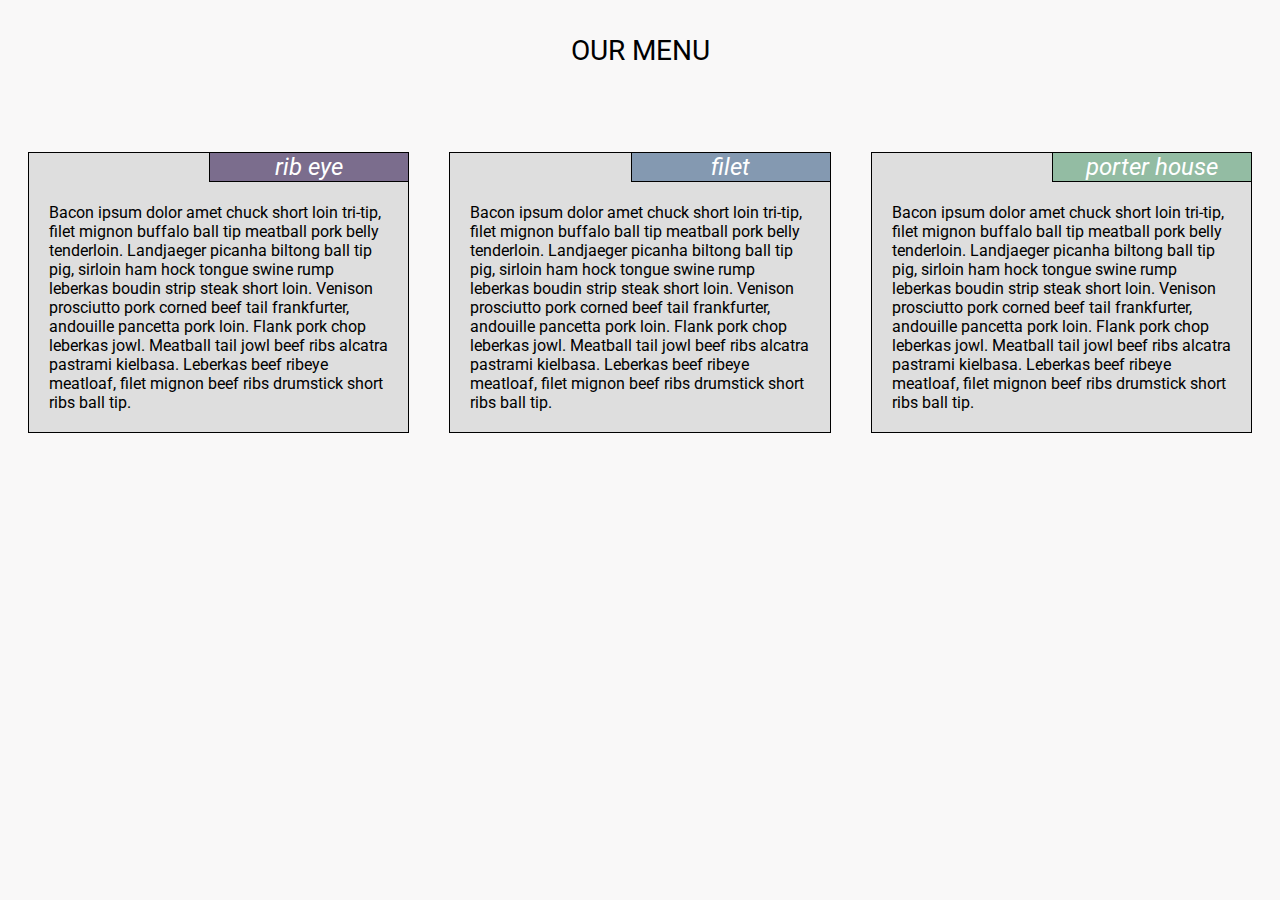
<file: index.html>
<!DOCTYPE html> 
<html>
<head>
	<meta charset="utf-8">
	<meta name="viewport" content="width = device-width, initial-scale = 1">
	<title>Module 2 Solution</title>
	<link href="https://fonts.googleapis.com/css?family=Roboto:300,300i,400,400i" rel="stylesheet">
	<link rel="stylesheet" href = "css/styles.css">
</head>
<body>
	<h1> OUR MENU </h1>
	<div class = "row">
		<div class= "menu-box col-lg-4 col-md-6 col-sm-12"> <p> <span class="menu-item">rib eye</span> Bacon ipsum dolor amet chuck short loin tri-tip, filet mignon buffalo ball tip meatball pork belly tenderloin. Landjaeger picanha biltong ball tip pig, sirloin ham hock tongue swine rump leberkas boudin strip steak short loin. Venison prosciutto pork corned beef tail frankfurter, andouille pancetta pork loin. Flank pork chop leberkas jowl. Meatball tail jowl beef ribs alcatra pastrami kielbasa. Leberkas beef ribeye meatloaf, filet mignon beef ribs drumstick short ribs ball tip.</p></div>
		<div class= "menu-box col-lg-4 col-md-6 col-sm-12">  <p> <span class="menu-item">filet </span>Bacon ipsum dolor amet chuck short loin tri-tip, filet mignon buffalo ball tip meatball pork belly tenderloin. Landjaeger picanha biltong ball tip pig, sirloin ham hock tongue swine rump leberkas boudin strip steak short loin. Venison prosciutto pork corned beef tail frankfurter, andouille pancetta pork loin. Flank pork chop leberkas jowl. Meatball tail jowl beef ribs alcatra pastrami kielbasa. Leberkas beef ribeye meatloaf, filet mignon beef ribs drumstick short ribs ball tip.</p></div>
		<div class= "menu-box col-lg-4 col-md-12 col-sm-12">  <p> <span class="menu-item">porter house</span> Bacon ipsum dolor amet chuck short loin tri-tip, filet mignon buffalo ball tip meatball pork belly tenderloin. Landjaeger picanha biltong ball tip pig, sirloin ham hock tongue swine rump leberkas boudin strip steak short loin. Venison prosciutto pork corned beef tail frankfurter, andouille pancetta pork loin. Flank pork chop leberkas jowl. Meatball tail jowl beef ribs alcatra pastrami kielbasa. Leberkas beef ribeye meatloaf, filet mignon beef ribs drumstick short ribs ball tip.</p></div>
	</div>
</body>


</html>
</file>
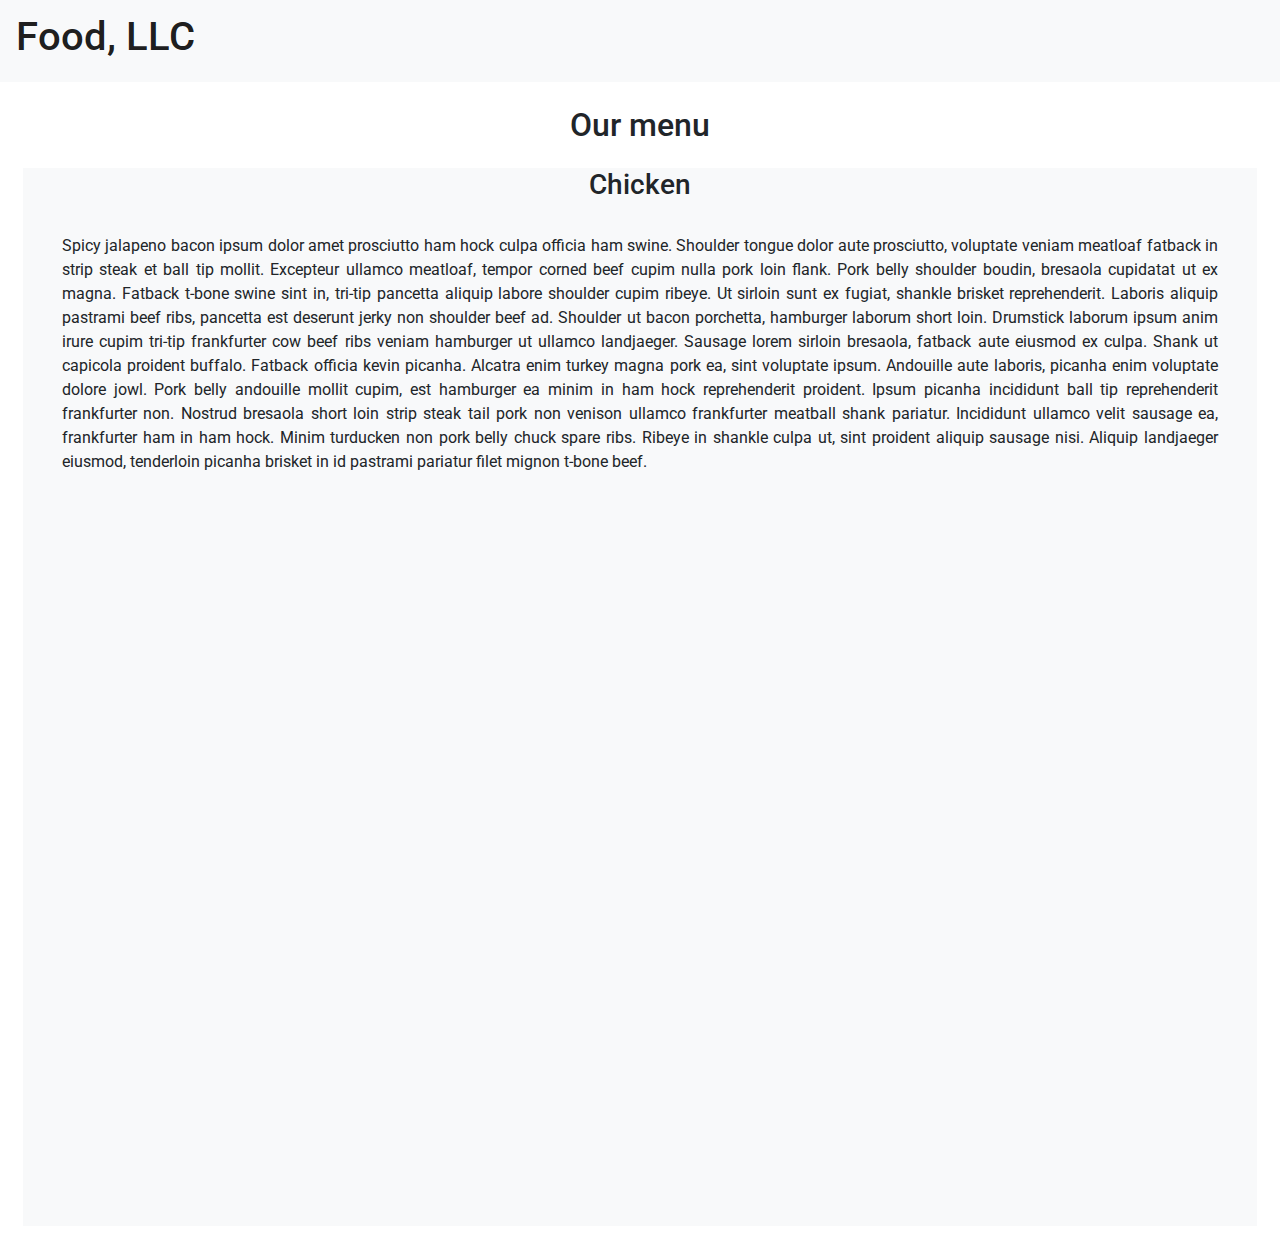
<file: module-3/index.html>
<!DOCTYPE html>
<html>
<head>
	<title>Module 3 Assignment</title>
	<meta charset="utf-8">
	<meta name="viewport" content="width = device-width, initial-scale = 1">
	<link href="https://fonts.googleapis.com/css?family=Roboto:300,300i,400,400i" rel="stylesheet">
	<link rel="stylesheet" href="css/bootstrap.css">
	<link rel="stylesheet" href = "css/styles.css">

<body>
	<header>
		<nav class="navbar navbar-expand-sm navbar-light bg-light">
			<a href="index.html" class="navbar-brand"> <h1>Food, LLC</h1></a>
			<button class="navbar-toggler" type="button" data-toggle="collapse" data-target="#navbartoggle">
			 	<span class="navbar-toggler-icon"></span>
	  		</button>

			 <div class="collapse navbar-collapse" id="navbartoggle">
			    <ul class="navbar-nav d-block d-sm-none mr-auto mt-2 mt-lg-0">
			      <li class="nav-item active">
			        <a class="nav-link" href="#">Chicken</a>
			      </li>
			      <li class="nav-item">
			        <a class="nav-link" href="#">Beef</a>
			      </li>
			      <li class="nav-item">
			        <a class="nav-link" href="#">Sushi</a>
			      </li>
			    </ul>
			</div>
		</nav>
	</header>

	<div id="main-content" class="container-fluid">
		<h2 class="text-center mt-4">Our menu</h2>
		<section class="row mt-4 m-2 bg-light">
			<div class="col-12">
				<h3 class="text-center"> Chicken </h3>
				<p class="p-4 text-justify">Spicy jalapeno bacon ipsum dolor amet prosciutto ham hock culpa officia ham swine. Shoulder tongue dolor aute prosciutto, voluptate veniam meatloaf fatback in strip steak et ball tip mollit. Excepteur ullamco meatloaf, tempor corned beef cupim nulla pork loin flank. Pork belly shoulder boudin, bresaola cupidatat ut ex magna. Fatback t-bone swine sint in, tri-tip pancetta aliquip labore shoulder cupim ribeye. Ut sirloin sunt ex fugiat, shankle brisket reprehenderit. Laboris aliquip pastrami beef ribs, pancetta est deserunt jerky non shoulder beef ad.

				Shoulder ut bacon porchetta, hamburger laborum short loin. Drumstick laborum ipsum anim irure cupim tri-tip frankfurter cow beef ribs veniam hamburger ut ullamco landjaeger. Sausage lorem sirloin bresaola, fatback aute eiusmod ex culpa. Shank ut capicola proident buffalo. Fatback officia kevin picanha. Alcatra enim turkey magna pork ea, sint voluptate ipsum. Andouille aute laboris, picanha enim voluptate dolore jowl.

				Pork belly andouille mollit cupim, est hamburger ea minim in ham hock reprehenderit proident. Ipsum picanha incididunt ball tip reprehenderit frankfurter non. Nostrud bresaola short loin strip steak tail pork non venison ullamco frankfurter meatball shank pariatur. Incididunt ullamco velit sausage ea, frankfurter ham in ham hock. Minim turducken non pork belly chuck spare ribs. Ribeye in shankle culpa ut, sint proident aliquip sausage nisi. Aliquip landjaeger eiusmod, tenderloin picanha brisket in id pastrami pariatur filet mignon t-bone beef.</p>
			</div>
			
		</section>
	</div>







	<script src="js/jquery-3.3.1.min.js"></script>
	<script src="js/bootstrap.js"></script>
</head>
</body>
</html>
</file>
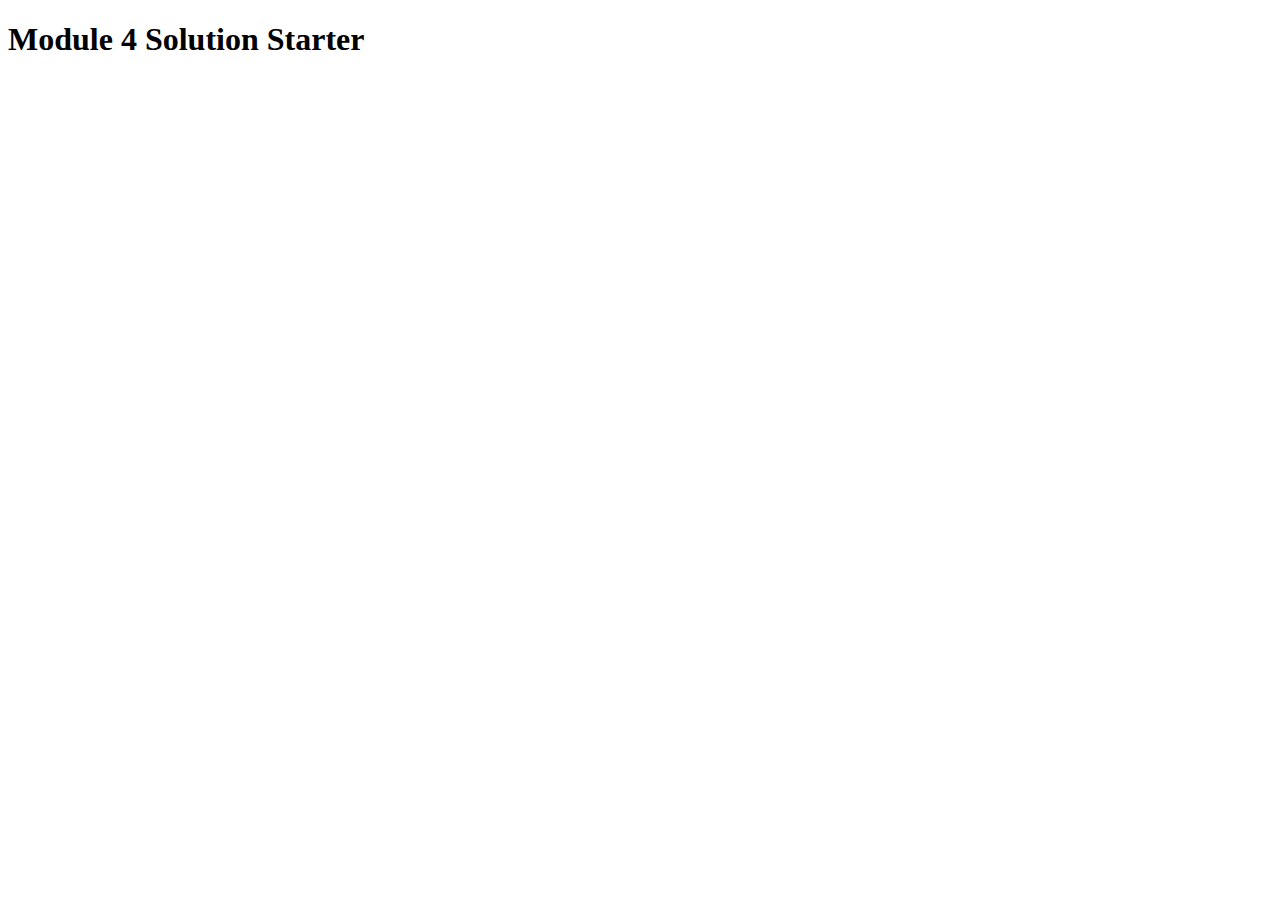
<file: module-4/index.html>
<!DOCTYPE html>
<html>
<head>
  <meta charset="utf-8">
  <title>Module 4 Solution Starter</title>
  <script src="SpeakHello.js"></script>
  <script src="SpeakGoodBye.js"></script>
  <script src="script.js"></script>
</head>
<body>
  <h1>Module 4 Solution Starter</h1>
</body>
</html>
</file>
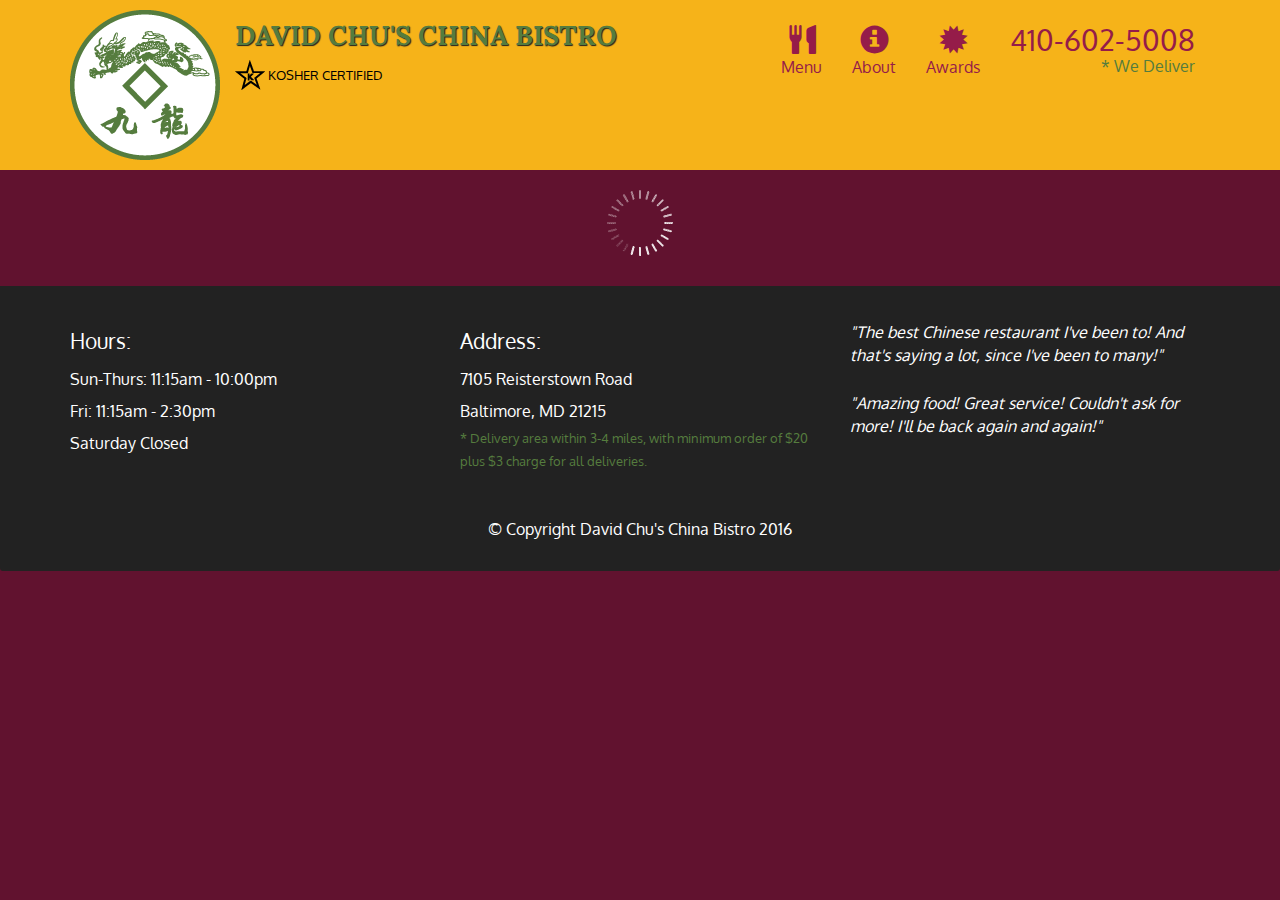
<file: module-5/index.html>
<!doctype html>
<html lang="en">
  <head>
    <meta charset="utf-8">
    <meta http-equiv="X-UA-Compatible" content="IE=edge">
    <meta name="viewport" content="width=device-width, initial-scale=1">
    <title>David Chu's China Bistro</title>
    <link rel="stylesheet" href="css/bootstrap.min.css">
    <link rel="stylesheet" href="css/styles.css">
    <link href='https://fonts.googleapis.com/css?family=Oxygen:400,300,700' rel='stylesheet' type='text/css'>
    <link href='https://fonts.googleapis.com/css?family=Lora' rel='stylesheet' type='text/css'>
  </head>
<body>
  <header>
    <nav id="header-nav" class="navbar navbar-default">
      <div class="container">
        <div class="navbar-header">
          <a href="index.html" class="pull-left visible-md visible-lg">
            <div id="logo-img" alt="Logo image"></div>
          </a>

          <div class="navbar-brand">
            <a href="index.html"><h1>David Chu's China Bistro</h1></a>
            <p>
              <img src="images/star-k-logo.png" alt="Kosher certification">
              <span>Kosher Certified</span>
            </p>
          </div>

          <button id="navbarToggle" type="button" class="navbar-toggle collapsed" data-toggle="collapse" data-target="#collapsable-nav" aria-expanded="false">
            <span class="sr-only">Toggle navigation</span>
            <span class="icon-bar"></span>
            <span class="icon-bar"></span>
            <span class="icon-bar"></span>
          </button>
        </div>
        
        <div id="collapsable-nav" class="collapse navbar-collapse">
           <ul id="nav-list" class="nav navbar-nav navbar-right">
            <li id="navHomeButton" class="visible-xs active">
              <a href="index.html">
                <span class="glyphicon glyphicon-home"></span> Home</a>
            </li>
            <li id="navMenuButton">
              <a href="#" onclick="$dc.loadMenuCategories();">
                <span class="glyphicon glyphicon-cutlery"></span><br class="hidden-xs"> Menu</a>
            </li>
            <li>
              <a href="#">
                <span class="glyphicon glyphicon-info-sign"></span><br class="hidden-xs"> About</a>
            </li>
            <li>
              <a href="#">
                <span class="glyphicon glyphicon-certificate"></span><br class="hidden-xs"> Awards</a>
            </li>
            <li id="phone" class="hidden-xs">
              <a href="tel:410-602-5008">
                <span>410-602-5008</span></a><div>* We Deliver</div>
            </li>
          </ul><!-- #nav-list -->
        </div><!-- .collapse .navbar-collapse -->
      </div><!-- .container -->
    </nav><!-- #header-nav -->
  </header>

  <div id="call-btn" class="visible-xs">
    <a class="btn" href="tel:410-602-5008">
    <span class="glyphicon glyphicon-earphone"></span>
    410-602-5008
    </a>
  </div>
  <div id="xs-deliver" class="text-center visible-xs">* We Deliver</div>

  <div id="main-content" class="container"></div>

  <footer class="panel-footer">
    <div class="container">
      <div class="row">
        <section id="hours" class="col-sm-4">
          <span>Hours:</span><br>
          Sun-Thurs: 11:15am - 10:00pm<br>
          Fri: 11:15am - 2:30pm<br>
          Saturday Closed
          <hr class="visible-xs">
        </section>
        <section id="address" class="col-sm-4">
          <span>Address:</span><br>
          7105 Reisterstown Road<br>
          Baltimore, MD 21215
          <p>* Delivery area within 3-4 miles, with minimum order of $20 plus $3 charge for all deliveries.</p>
          <hr class="visible-xs">
        </section>
        <section id="testimonials" class="col-sm-4">
          <p>"The best Chinese restaurant I've been to! And that's saying a lot, since I've been to many!"</p>
          <p>"Amazing food! Great service! Couldn't ask for more! I'll be back again and again!"</p>
        </section>
      </div>
      <div class="text-center">&copy; Copyright David Chu's China Bistro 2016</div>
    </div>
  </footer>

  <!-- jQuery (Bootstrap JS plugins depend on it) -->
  <script src="js/jquery-2.1.4.min.js"></script>
  <script src="js/bootstrap.min.js"></script>
  <script src="js/ajax-utils.js"></script>
  <script src="js/script.js"></script>
</body>
</html>
</file>
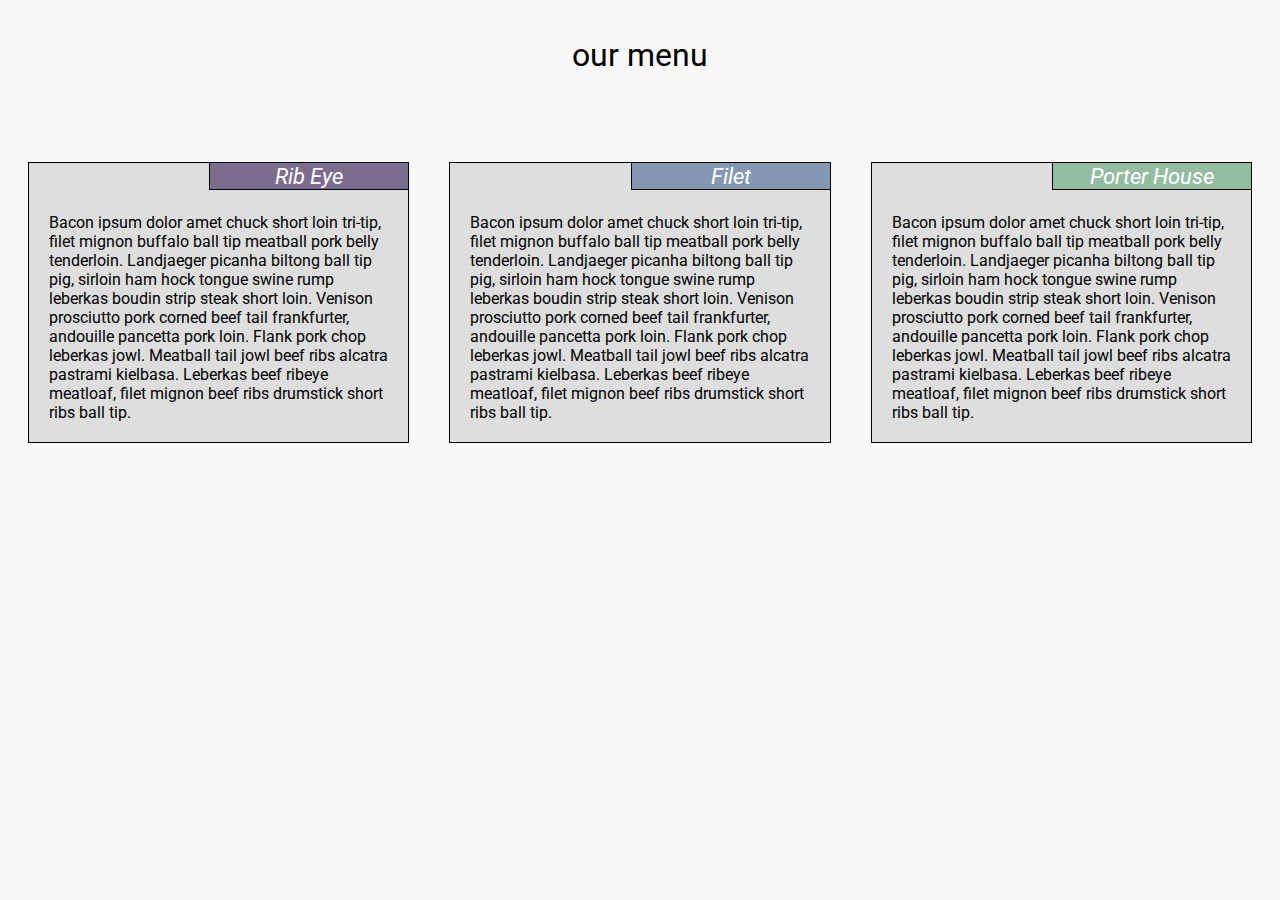
<file: module2-solution/index.html>
<!DOCTYPE html> 
<html>
<head>
	<meta charset="utf-8">
	<meta name="viewport" content="width = device-width, initial-scale = 1">
	<title>Module 2 Solution</title>
	<link href="https://fonts.googleapis.com/css?family=Roboto:300,300i,400,400i" rel="stylesheet">
	<link rel="stylesheet" href = "css/styles.css">
</head>
<body>
	<h1> our menu </h1>
	<div class = "row">
		<div class= "menu-box col-lg-4 col-md-6 col-sm-12"> <p> <span class="menu-item">Rib Eye</span> Bacon ipsum dolor amet chuck short loin tri-tip, filet mignon buffalo ball tip meatball pork belly tenderloin. Landjaeger picanha biltong ball tip pig, sirloin ham hock tongue swine rump leberkas boudin strip steak short loin. Venison prosciutto pork corned beef tail frankfurter, andouille pancetta pork loin. Flank pork chop leberkas jowl. Meatball tail jowl beef ribs alcatra pastrami kielbasa. Leberkas beef ribeye meatloaf, filet mignon beef ribs drumstick short ribs ball tip.</p></div>
		<div class= "menu-box col-lg-4 col-md-6 col-sm-12">  <p> <span class="menu-item">Filet </span>Bacon ipsum dolor amet chuck short loin tri-tip, filet mignon buffalo ball tip meatball pork belly tenderloin. Landjaeger picanha biltong ball tip pig, sirloin ham hock tongue swine rump leberkas boudin strip steak short loin. Venison prosciutto pork corned beef tail frankfurter, andouille pancetta pork loin. Flank pork chop leberkas jowl. Meatball tail jowl beef ribs alcatra pastrami kielbasa. Leberkas beef ribeye meatloaf, filet mignon beef ribs drumstick short ribs ball tip.</p></div>
		<div class= "menu-box col-lg-4 col-md-12 col-sm-12">  <p> <span class="menu-item">Porter House</span> Bacon ipsum dolor amet chuck short loin tri-tip, filet mignon buffalo ball tip meatball pork belly tenderloin. Landjaeger picanha biltong ball tip pig, sirloin ham hock tongue swine rump leberkas boudin strip steak short loin. Venison prosciutto pork corned beef tail frankfurter, andouille pancetta pork loin. Flank pork chop leberkas jowl. Meatball tail jowl beef ribs alcatra pastrami kielbasa. Leberkas beef ribeye meatloaf, filet mignon beef ribs drumstick short ribs ball tip.</p></div>
	</div>
</body>


</html>
</file>
<file: css/styles.css>
* {
	box-sizing: border-box;
}

body {
	font-family: 'roboto' , sans-serif;
	background-color: #F9F8F8;
}
h1 {
	text-align: center;
	font-weight: 400;
	font-color: #3E3E3E;
	padding-top: 15px;
	padding-bottom: 30px;
	font-size: 1.75em;

}

.menu-box {
	
	padding: 20px;
	position: relative;
}

p {
 background-color: #DEDEDE;
 border: 1px solid black;
 padding: 50px 20px 20px 20px;
 position: relative;
}

.menu-item{
	font-weight: 400;
	font-style: italic;
	color: white;
	font-size: 1.5em;
	border: 1px solid black;
	text-align: center;
	width: 200px;
	position: absolute;
	top: -1px;
	right: -1px;
}
.row{
	width: 100%;
}

.menu-box:nth-child(1) .menu-item {
	background-color: #7B6D8D;
}

.menu-box:nth-child(2) .menu-item {
	background-color: #8499B1;
}

.menu-box:nth-child(3) .menu-item {
	background-color: #93BCA3;
}


/* Large Devices */
@media (min-width: 992px) {
	.col-lg-1, .col-lg-2, .col-lg-3, .col-lg-4, .col-lg-5, .col-lg-6, .col-lg-7, .col-lg-8, .col-lg-9, .col-lg-10, .col-lg-11, .col-lg-12 {
    float: left;
  }

  .col-lg-1 {
    width: 8.33%;
  }
  .col-lg-2 {
    width: 16.66%;
  }
  .col-lg-3 {
    width: 25%;
  }
  .col-lg-4 {
    width: 33.33%;
  }
  .col-lg-5 {
    width: 41.66%;
  }
  .col-lg-6 {
    width: 50%;
  }
  .col-lg-7 {
    width: 58.33%;
  }
  .col-lg-8 {
    width: 66.66%;
  }
  .col-lg-9 {
    width: 74.99%;
  }
  .col-lg-10 {
    width: 83.33%;
  }
  .col-lg-11 {
    width: 91.66%;
  }
  .col-lg-12 {
    width: 100%;
  }
}

/* Medium Devices */
@media (min-width: 768px) and (max-width: 991px) {
	 .col-md-1, .col-md-2, .col-md-3, .col-md-4, .col-md-5, .col-md-6, .col-md-7, .col-md-8, .col-md-9, .col-md-10, .col-md-11, .col-md-12 {
    float: left;
  }
	.col-md-1 {
    width: 8.33%;
  }
  .col-md-2 {
    width: 16.66%;
  }
  .col-md-3 {
    width: 25%;
  }
  .col-md-4 {
    width: 33.33%;
  }
  .col-md-5 {
    width: 41.66%;
  }
  .col-md-6 {
    width: 50%;
  }
  .col-md-7 {
    width: 58.33%;
  }
  .col-md-8 {
    width: 66.66%;
  }
  .col-md-9 {
    width: 74.99%;
  }
  .col-md-10 {
    width: 83.33%;
  }
  .col-md-11 {
    width: 91.66%;
  }
  .col-md-12 {
    width: 100%;
  }
}

/* Small Devices */
@media (max-width: 767px) {
	.col-sm-1, .col-sm-2, .col-sm-3, .col-sm-4, .col-sm-5, .col-sm-6, .col-sm-7, .col-sm-8, .col-sm-9, .col-sm-10, .col-sm-11, .col-sm-12 {
    float: left;
  }
	.col-sm-1 {
    width: 8.33%;
  }
  .col-sm-2 {
    width: 16.66%;
  }
  .col-sm-3 {
    width: 25%;
  }
  .col-sm-4 {
    width: 33.33%;
  }
  .col-sm-5 {
    width: 41.66%;
  }
  .col-sm-6 {
    width: 50%;
  }
  .col-sm-7 {
    width: 58.33%;
  }
  .col-sm-8 {
    width: 66.66%;
  }
  .col-sm-9 {
    width: 74.99%;
  }
  .col-sm-10 {
    width: 83.33%;
  }
  .col-sm-11 {
    width: 91.66%;
  }
  .col-sm-12 {
    width: 100%;
  }
}
</file>
<file: module-3/css/styles.css>
p{
	height: 1000px;

}
@media (min-width: 576px) { 

}

// Medium devices (tablets, 768px and up)
@media (min-width: 768px) { 

}

// Large devices (desktops, 992px and up)
@media (min-width: 992px) { 

}

// Extra large devices (large desktops, 1200px and up)
@media (min-width: 1200px) {

}
</file>
<file: module-5/css/styles.css>
body {
  font-size: 16px;
  color: #fff;
  background-color: #61122f;
  font-family: 'Oxygen', sans-serif;
}

/** HEADER **/
#header-nav {
  background-color: #f6b319;
  border-radius: 0;
  border: 0;
}

#logo-img {
  background: url('../images/restaurant-logo_large.png') no-repeat;
  width: 150px;
  height: 150px;
  margin: 10px 15px 10px 0;
}

.navbar-brand {
  padding-top: 25px;
}
.navbar-brand h1 { /* Restaurant name */
  font-family: 'Lora', serif;
  color: #557c3e;
  font-size: 1.5em;
  text-transform: uppercase;
  font-weight: bold;
  text-shadow: 1px 1px 1px #222;
  margin-top: 0;
  margin-bottom: 0;
  line-height: .75;
}
.navbar-brand a:hover, .navbar-brand a:focus {
  text-decoration: none;
}
.navbar-brand p { /* Kosher cert */
  color: #000;
  text-transform: uppercase;
  font-size: .7em;
  margin-top: 15px;
}
.navbar-brand p span { /* Star-K */
  vertical-align: middle;
}

#nav-list {
  margin-top: 10px;
}
#nav-list a {
  color: #951C49;
  text-align: center;
}
#nav-list a:hover {
  background: #E7E7E7;
}
#nav-list a span {
  font-size: 1.8em;
}

#phone {
  margin-top: 5px;
}
#phone a { /* Phone number */
  text-align: right;
  padding-bottom: 0;
}
#phone div { /* We Deliver */
  color: #557c3e;
  text-align: right;
  padding-right: 15px;
}

.navbar-header button.navbar-toggle, .navbar-header .icon-bar {
  border: 1px solid #61122f;
}
.navbar-header button.navbar-toggle {
  clear: both;
  margin-top: -30px;
}
/* END HEADER */

/* FOOTER */
.panel-footer {
  margin-top: 30px;
  padding-top: 35px;
  padding-bottom: 30px;
  background-color: #222;
  border-top: 0;
}
.panel-footer div.row {
  margin-bottom: 35px;
}
#hours, #address {
  line-height: 2;
}
#hours > span, #address > span {
  font-size: 1.3em;
}
#address p {
  color: #557c3e;
  font-size: .8em;
  line-height: 1.8;
}
#testimonials {
  font-style: italic;
}
#testimonials p:nth-child(2) {
  margin-top: 25px;
}
/* END FOOTER */



/* HOME PAGE */
.container .jumbotron {
  box-shadow: 0 0 50px #3F0C1F;
  border: 2px solid #3F0C1F;
}

#menu-tile, #specials-tile, #map-tile {
  height: 250px;
  width: 100%;
  margin-bottom: 15px;
  position: relative;
  border: 2px solid #3F0C1F;
  overflow: hidden;
}
#menu-tile:hover, #specials-tile:hover, #map-tile:hover {
  box-shadow: 0 1px 5px 1px #cccccc;
}
#menu-tile {
  background: url('../images/menu-tile.jpg') no-repeat;
  background-position: center;
}
#specials-tile {
  background: url('../images/specials-tile.jpg') no-repeat;
  background-position: center;
}
#menu-tile span, #specials-tile span, #map-tile span {
  position: absolute;
  bottom: 0;
  right: 0;
  width: 100%;
  text-align: center;
  font-size: 1.6em;
  text-transform: uppercase;
  background-color: #000;
  color: #fff;
  opacity: .8;
}
/* END HOME PAGE */

/* MENU CATEGORIES PAGE */
.category-tile { 
  position: relative;
  border: 2px solid #3F0C1F;
  overflow: hidden;
  width: 200px;
  height: 200px;
  margin: 0 auto 15px;
}
.category-tile span {
  position: absolute;
  bottom: 0;
  right: 0;
  width: 100%;
  text-align: center;
  font-size: 1.2em;
  text-transform: uppercase;
  background-color: #000;
  color: #fff;
  opacity: .8;
}
.category-tile:hover {
  box-shadow: 0 1px 5px 1px #cccccc;
}

#menu-categories-title + div {
  margin-bottom: 50px;
}
/* END MENU CATEGORIES PAGE */

/* SINGLE CATEGORY PAGE */
.menu-item-tile {
  margin-bottom: 25px;
}
.menu-item-tile hr {
  width: 80%;
}
.menu-item-tile .menu-item-price {
  font-size: 1.1em;
  text-align: right;
  margin-top: -15px;
  margin-right: -15px;
}
.menu-item-tile .menu-item-price span {
  font-size: .6em;
}
.menu-item-photo {
  position: relative;
  border: 2px solid #3F0C1F; 
  overflow: hidden;
  padding: 0;
  margin-right: -15px;
  margin-left: auto;
  margin-bottom: 20px;
  max-width: 250px;
}
.menu-item-photo div {
  position: absolute;
  bottom: 0;
  right: 0;
  width: 80px;
  background-color: #557c3e;
  text-align: center;
}
.menu-item-description {
  padding-right: 30px;
}
h3.menu-item-title {
  margin: 0 0 10px;
}
.menu-item-details {
  font-size: .9em;
  font-style: italic;
}
/* END SINGLE CATEGORY PAGE */


/********** Large devices only **********/
@media (min-width: 1200px) {
  .container .jumbotron {
    background: url('../images/jumbotron_1200.jpg') no-repeat;
    height: 675px;
  }
}

/********** Medium devices only **********/
@media (min-width: 992px) and (max-width: 1199px) {
  /* Header */
  #logo-img {
    background: url('../images/restaurant-logo_medium.png') no-repeat;
    width: 100px;
    height: 100px;
    margin: 5px 5px 5px 0;
  }
  /* End Header */

  /* Home Page */
  .container .jumbotron {
    background: url('../images/jumbotron_992.jpg') no-repeat;
    height: 558px;
  }
  /* End Home Page */
}

/********** Small devices only **********/
@media (min-width: 768px) and (max-width: 991px) {
  /* Home Page */
  .container .jumbotron {
    background: url('../images/jumbotron_768.jpg') no-repeat;
    height: 432px;
  }
  /* End Home Page */
}

/********** Extra small devices only **********/
@media (max-width: 767px) {
  /* Header */
  .navbar-brand {
    padding-top: 10px;
    height: 80px;
  }
  .navbar-brand h1 { /* Restaurant name */
    padding-top: 10px;
    font-size: 5vw; /* 1vw = 1% of viewport width */
  }
  .navbar-brand p { /* Kosher cert */
    font-size: .6em;
    margin-top: 12px;
  }
  .navbar-brand p img { /* Star-K */
    height: 20px;
  }

  #collapsable-nav a { /* Collapsed nav menu text */
    font-size: 1.2em;
  }
  #collapsable-nav a span { /* Collapsed nav menu glyph */
    font-size: 1em;
    margin-right: 5px;
  }

  #call-btn > a {
    font-size: 1.5em;
    display: block;
    margin: 0 20px;
    padding: 10px;
    border: 2px solid #fff;
    background-color: #f6b319;
    color: #951c49;
  }
  #xs-deliver {
    margin-top: 5px;
    font-size: .7em;
    letter-spacing: .1em;
    text-transform: uppercase;
  }
  /* End Header */

  /* Footer */
  .panel-footer section {
    margin-bottom: 30px;
    text-align: center;
  }
  .panel-footer section:nth-child(3) {
    margin-bottom: 0; /* margin already exists on the whole row */
  }
  .panel-footer section hr {
    width: 50%;
  }
  /* End Footer */

  /* Home Page */
  .container .jumbotron {
    margin-top: 30px;
    padding: 0;
  }
  #menu-tile, #specials-tile {
    width: 360px;
    margin: 0 auto 15px;
  }

  .menu-item-photo {
    margin-right: auto;
  }
  .menu-item-tile .menu-item-price {
    text-align: center;
  }
  .menu-item-description {
    text-align: center;;
  }
}


/********** Super extra small devices Only :-) (e.g., iPhone 4) **********/
@media (max-width: 479px) {
  /* Header */
  .navbar-brand h1 { /* Restaurant name */
    padding-top: 5px;
    font-size: 6vw;
  }
  /* End Header */
  
  /* Home page */
  #menu-tile, #specials-tile {
    width: 280px;
    margin: 0 auto 15px;
  }

  .col-xxs-12 {
    position: relative;
    min-height: 1px;
    padding-right: 15px;
    padding-left: 15px;
    float: left;
    width: 100%;
  }
}
</file>
<file: module2-solution/css/styles.css>
* {
	box-sizing: border-box;
}

body {
	font-family: 'roboto' , sans-serif;
	background-color: #F9F8F8;
}
h1 {
	text-align: center;
	font-weight: 400;
	font-color: #3E3E3E;
	padding-top: 15px;
	padding-bottom: 30px;

}

.menu-box {
	
	padding: 20px;
	position: relative;
}

p {
 background-color: #DEDEDE;
 border: 1px solid black;
 padding: 50px 20px 20px 20px;
 position: relative;
}

.menu-item{
	font-weight: 400;
	font-style: italic;
	color: white;
	font-size: 1.4em;
	border: 1px solid black;
	text-align: center;
	width: 200px;
	position: absolute;
	top: -1px;
	right: -1px;
}
.row{
	width: 100%;
}

.menu-box:nth-child(1) .menu-item {
	background-color: #7B6D8D;
}

.menu-box:nth-child(2) .menu-item {
	background-color: #8499B1;
}

.menu-box:nth-child(3) .menu-item {
	background-color: #93BCA3;
}


/* Large Devices */
@media (min-width: 992px) {
	.col-lg-1, .col-lg-2, .col-lg-3, .col-lg-4, .col-lg-5, .col-lg-6, .col-lg-7, .col-lg-8, .col-lg-9, .col-lg-10, .col-lg-11, .col-lg-12 {
    float: left;
  }

  .col-lg-1 {
    width: 8.33%;
  }
  .col-lg-2 {
    width: 16.66%;
  }
  .col-lg-3 {
    width: 25%;
  }
  .col-lg-4 {
    width: 33.33%;
  }
  .col-lg-5 {
    width: 41.66%;
  }
  .col-lg-6 {
    width: 50%;
  }
  .col-lg-7 {
    width: 58.33%;
  }
  .col-lg-8 {
    width: 66.66%;
  }
  .col-lg-9 {
    width: 74.99%;
  }
  .col-lg-10 {
    width: 83.33%;
  }
  .col-lg-11 {
    width: 91.66%;
  }
  .col-lg-12 {
    width: 100%;
  }
}

/* Medium Devices */
@media (min-width: 768px) and (max-width: 991px) {
	 .col-md-1, .col-md-2, .col-md-3, .col-md-4, .col-md-5, .col-md-6, .col-md-7, .col-md-8, .col-md-9, .col-md-10, .col-md-11, .col-md-12 {
    float: left;
  }
	.col-md-1 {
    width: 8.33%;
  }
  .col-md-2 {
    width: 16.66%;
  }
  .col-md-3 {
    width: 25%;
  }
  .col-md-4 {
    width: 33.33%;
  }
  .col-md-5 {
    width: 41.66%;
  }
  .col-md-6 {
    width: 50%;
  }
  .col-md-7 {
    width: 58.33%;
  }
  .col-md-8 {
    width: 66.66%;
  }
  .col-md-9 {
    width: 74.99%;
  }
  .col-md-10 {
    width: 83.33%;
  }
  .col-md-11 {
    width: 91.66%;
  }
  .col-md-12 {
    width: 100%;
  }
}

/* Small Devices */
@media (max-width: 767px) {
	.col-sm-1, .col-sm-2, .col-sm-3, .col-sm-4, .col-sm-5, .col-sm-6, .col-sm-7, .col-sm-8, .col-sm-9, .col-sm-10, .col-sm-11, .col-sm-12 {
    float: left;
  }
	.col-sm-1 {
    width: 8.33%;
  }
  .col-sm-2 {
    width: 16.66%;
  }
  .col-sm-3 {
    width: 25%;
  }
  .col-sm-4 {
    width: 33.33%;
  }
  .col-sm-5 {
    width: 41.66%;
  }
  .col-sm-6 {
    width: 50%;
  }
  .col-sm-7 {
    width: 58.33%;
  }
  .col-sm-8 {
    width: 66.66%;
  }
  .col-sm-9 {
    width: 74.99%;
  }
  .col-sm-10 {
    width: 83.33%;
  }
  .col-sm-11 {
    width: 91.66%;
  }
  .col-sm-12 {
    width: 100%;
  }
}
</file>
